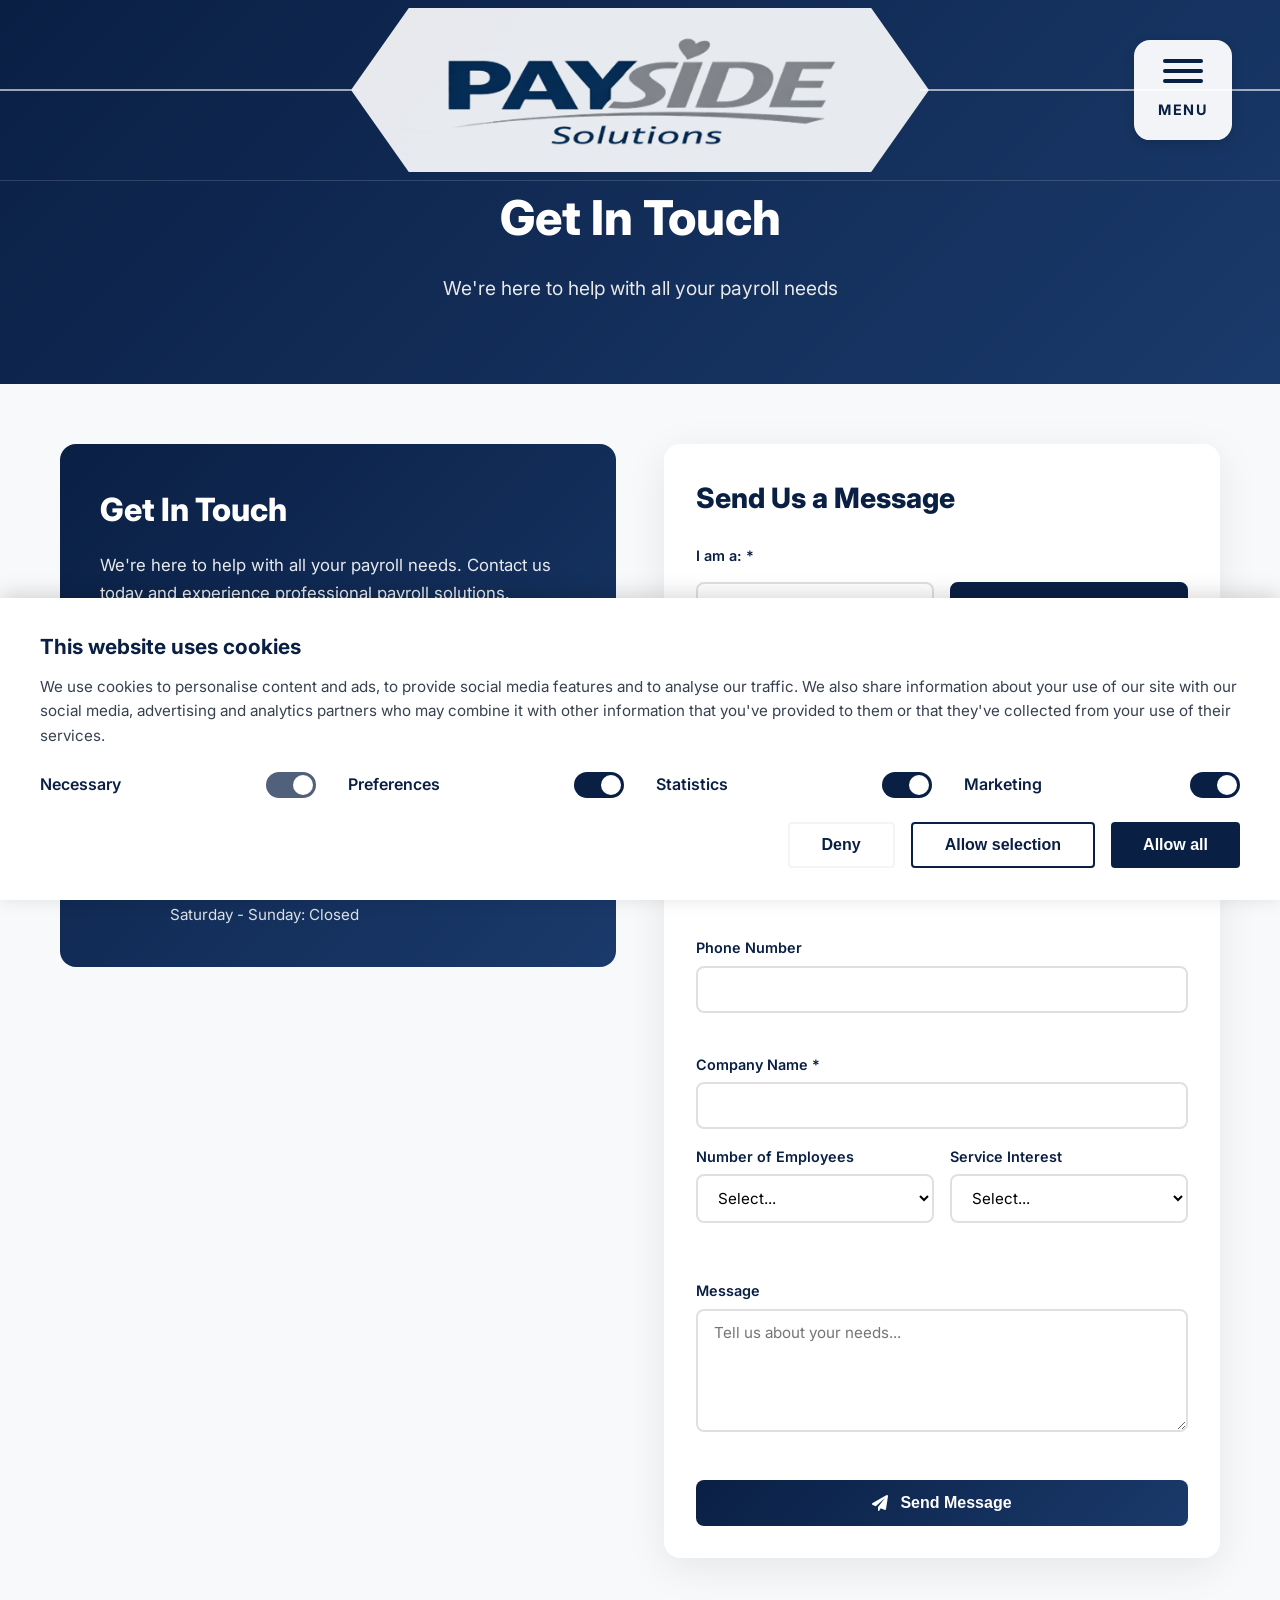
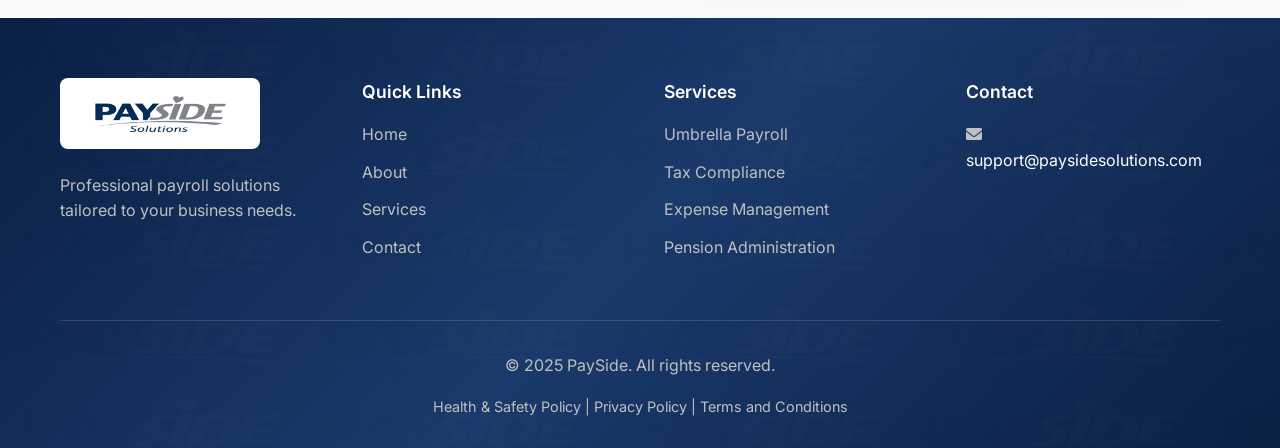
<file: contact.html>
<!DOCTYPE html>
<html lang="en">
<head>
    <meta charset="UTF-8">
    <meta name="viewport" content="width=device-width, initial-scale=1.0">
    <title>Contact Us - PaySide</title>
    <link rel="icon" type="image/svg+xml" href="favicon.svg?v=2">
    <link rel="apple-touch-icon" href="favicon.svg?v=2">
    <link rel="stylesheet" href="styles.css">
    <link href="https://fonts.googleapis.com/css2?family=Inter:wght@300;400;500;600;700;800&display=swap" rel="stylesheet">
    <link rel="stylesheet" href="https://cdnjs.cloudflare.com/ajax/libs/font-awesome/6.0.0/css/all.min.css">
</head>
<body class="contact-page">
    <header class="header">
        <nav class="nav-container">
            <div class="logo">
                <img src="520x160logo.png" alt="PaySide Solutions" class="logo-img">
            </div>
            <div class="hamburger-wrapper" id="hamburgerMenu">
                <div class="hamburger-menu">
                    <span></span>
                    <span></span>
                    <span></span>
                </div>
                <span class="menu-text">MENU</span>
            </div>
        </nav>
    </header>

    <div class="side-menu" id="sideMenu">
        <div class="side-menu-header">
            <div class="side-menu-categories">
                <h2>Categories</h2>
            </div>
            <button class="close-menu" id="closeMenu">
                <i class="fas fa-times"></i>
            </button>
        </div>
        <nav class="side-menu-nav">
            <a href="index.html"><i class="fas fa-home"></i> Home</a>
            <a href="about.html"><i class="fas fa-info-circle"></i> About</a>
            <a href="services.html"><i class="fas fa-briefcase"></i> Services</a>
            <a href="contact.html" class="active"><i class="fas fa-envelope"></i> Contact</a>
        </nav>
    </div>
    <div class="menu-overlay" id="menuOverlay"></div>

    <section class="page-hero contact-page">
        <div class="container">
            <h1>Get In Touch</h1>
            <p>We're here to help with all your payroll needs</p>
        </div>
    </section>

    <section class="contact-section">
        <div class="container">
            <div class="contact-grid">
                <div class="contact-info-box">
                    <h2>Get In Touch</h2>
                    <p>We're here to help with all your payroll needs. Contact us today and experience professional payroll solutions.</p>
                    
                    <div class="contact-details">
                        <div class="contact-item">
                            <div class="contact-icon">
                                <i class="fas fa-envelope"></i>
                            </div>
                            <div class="contact-text">
                                <h4>Email</h4>
                                <a href="mailto:support@paysidesolutions.com">support@paysidesolutions.com</a>
                            </div>
                        </div>

                        <div class="contact-item">
                            <div class="contact-icon">
                                <i class="fas fa-reply"></i>
                            </div>
                            <div class="contact-text">
                                <h4>Response Time</h4>
                                <p>We typically respond within 2-4 hours during business hours</p>
                            </div>
                        </div>

                        <div class="contact-item">
                            <div class="contact-icon">
                                <i class="fas fa-clock"></i>
                            </div>
                            <div class="contact-text">
                                <h4>Business Hours</h4>
                                <p>Monday - Friday: 9:00am - 5:00pm<br>
                                Saturday - Sunday: Closed</p>
                            </div>
                        </div>
                    </div>
                </div>

                <div class="contact-form-box">
                    <h2>Send Us a Message</h2>
                    <form id="contactForm" class="contact-form">
                        <div class="form-group">
                            <label for="userType">I am a: *</label>
                            <div class="user-type-selector">
                                <label class="user-type-option">
                                    <input type="radio" name="userType" value="contractor" id="contractorType">
                                    <span>Contractor</span>
                                </label>
                                <label class="user-type-option">
                                    <input type="radio" name="userType" value="agency" id="agencyType" checked>
                                    <span>Agency</span>
                                </label>
                            </div>
                        </div>

                        <div class="form-row">
                            <div class="form-group">
                                <label for="firstName">First Name *</label>
                                <input type="text" id="firstName" name="firstName" required>
                            </div>
                            <div class="form-group">
                                <label for="lastName">Last Name *</label>
                                <input type="text" id="lastName" name="lastName" required>
                            </div>
                        </div>

                        <div class="form-group">
                            <label for="email">Email Address *</label>
                            <input type="email" id="email" name="email" required>
                        </div>

                        <div class="form-group">
                            <label for="phone">Phone Number</label>
                            <input type="tel" id="phone" name="phone">
                        </div>

                        <!-- Agency-specific Fields -->
                        <div id="agencyFields">
                            <div class="form-group">
                                <label for="company">Company Name *</label>
                                <input type="text" id="company" name="company" required>
                            </div>

                            <div class="form-row">
                                <div class="form-group">
                                    <label for="employees">Number of Employees</label>
                                    <select id="employees" name="employees">
                                        <option value="">Select...</option>
                                        <option value="1-10">1-10</option>
                                        <option value="11-50">11-50</option>
                                        <option value="51-100">51-100</option>
                                        <option value="101-500">101-500</option>
                                        <option value="500+">500+</option>
                                    </select>
                                </div>
                                <div class="form-group">
                                    <label for="service">Service Interest</label>
                                    <select id="service" name="service">
                                        <option value="">Select...</option>
                                        <option value="umbrella">Umbrella Payroll</option>
                                        <option value="tax">Tax Filing & Compliance</option>
                                        <option value="expenses">Expense Management</option>
                                        <option value="pension">Pension Administration</option>
                                        <option value="all">All Services</option>
                                    </select>
                                </div>
                            </div>
                        </div>

                        <!-- Contractor-specific Fields -->
                        <div id="contractorFields" style="display: none;">
                            <div class="form-group">
                                <label for="rateOfPay">Rate of Pay</label>
                                <input type="text" id="rateOfPay" name="rateOfPay" placeholder="e.g. £500/day">
                            </div>
                        </div>

                        <div class="form-group">
                            <label for="message">Message</label>
                            <textarea id="message" name="message" rows="5" placeholder="Tell us about your needs..."></textarea>
                        </div>

                        <button type="submit" class="submit-btn">
                            <i class="fas fa-paper-plane"></i>
                            Send Message
                        </button>
                    </form>
                </div>
            </div>
        </div>
    </section>

    <footer class="footer">
        <div class="container">
            <div class="footer-content">
                <div class="footer-section footer-brand">
                    <img src="520x160logo.png" alt="PaySide Solutions" class="footer-logo">
                    <p>Professional payroll solutions tailored to your business needs.</p>
                </div>
                <div class="footer-section">
                    <h4>Quick Links</h4>
                    <ul>
                        <li><a href="index.html">Home</a></li>
                        <li><a href="about.html">About</a></li>
                        <li><a href="services.html">Services</a></li>
                        <li><a href="contact.html">Contact</a></li>
                    </ul>
                </div>
                <div class="footer-section">
                    <h4>Services</h4>
                    <ul>
                        <li><a href="services.html#umbrella-payroll">Umbrella Payroll</a></li>
                        <li><a href="services.html#tax-compliance">Tax Compliance</a></li>
                        <li><a href="services.html#expense-management">Expense Management</a></li>
                        <li><a href="services.html#pension-administration">Pension Administration</a></li>
                    </ul>
                </div>
                <div class="footer-section">
                    <h4>Contact</h4>
                    <ul>
                        <li><i class="fas fa-envelope"></i> support@paysidesolutions.com</li>
                    </ul>
                </div>
            </div>
            <div class="footer-bottom">
                <p>&copy; 2025 PaySide. All rights reserved.</p>
                <p class="footer-legal">
                    <a href="health-safety.html">Health &amp; Safety Policy</a> | 
                    <a href="privacy-policy.html">Privacy Policy</a> | 
                    <a href="terms.html">Terms and Conditions</a>
                </p>
            </div>
        </div>
    </footer>

    <!-- Cookie Consent Banner -->
    <div id="cookieConsent" class="cookie-consent">
        <div class="cookie-content">
            <h3>This website uses cookies</h3>
            <p>We use cookies to personalise content and ads, to provide social media features and to analyse our traffic. We also share information about your use of our site with our social media, advertising and analytics partners who may combine it with other information that you've provided to them or that they've collected from your use of their services.</p>
            <div class="cookie-options">
                <div class="cookie-option">
                    <label>
                        <span>Necessary</span>
                        <input type="checkbox" id="cookieNecessary" checked disabled>
                        <span class="toggle"></span>
                    </label>
                </div>
                <div class="cookie-option">
                    <label>
                        <span>Preferences</span>
                        <input type="checkbox" id="cookiePreferences" checked>
                        <span class="toggle"></span>
                    </label>
                </div>
                <div class="cookie-option">
                    <label>
                        <span>Statistics</span>
                        <input type="checkbox" id="cookieStatistics" checked>
                        <span class="toggle"></span>
                    </label>
                </div>
                <div class="cookie-option">
                    <label>
                        <span>Marketing</span>
                        <input type="checkbox" id="cookieMarketing" checked>
                        <span class="toggle"></span>
                    </label>
                </div>
            </div>
            <div class="cookie-buttons">
                <button id="denyAllCookies" class="cookie-btn deny-btn">Deny</button>
                <button id="allowSelectionCookies" class="cookie-btn selection-btn">Allow selection</button>
                <button id="allowAllCookies" class="cookie-btn allow-btn">Allow all</button>
            </div>
        </div>
    </div>

    <script src="script.js"></script>
</body>
</html>
</file>
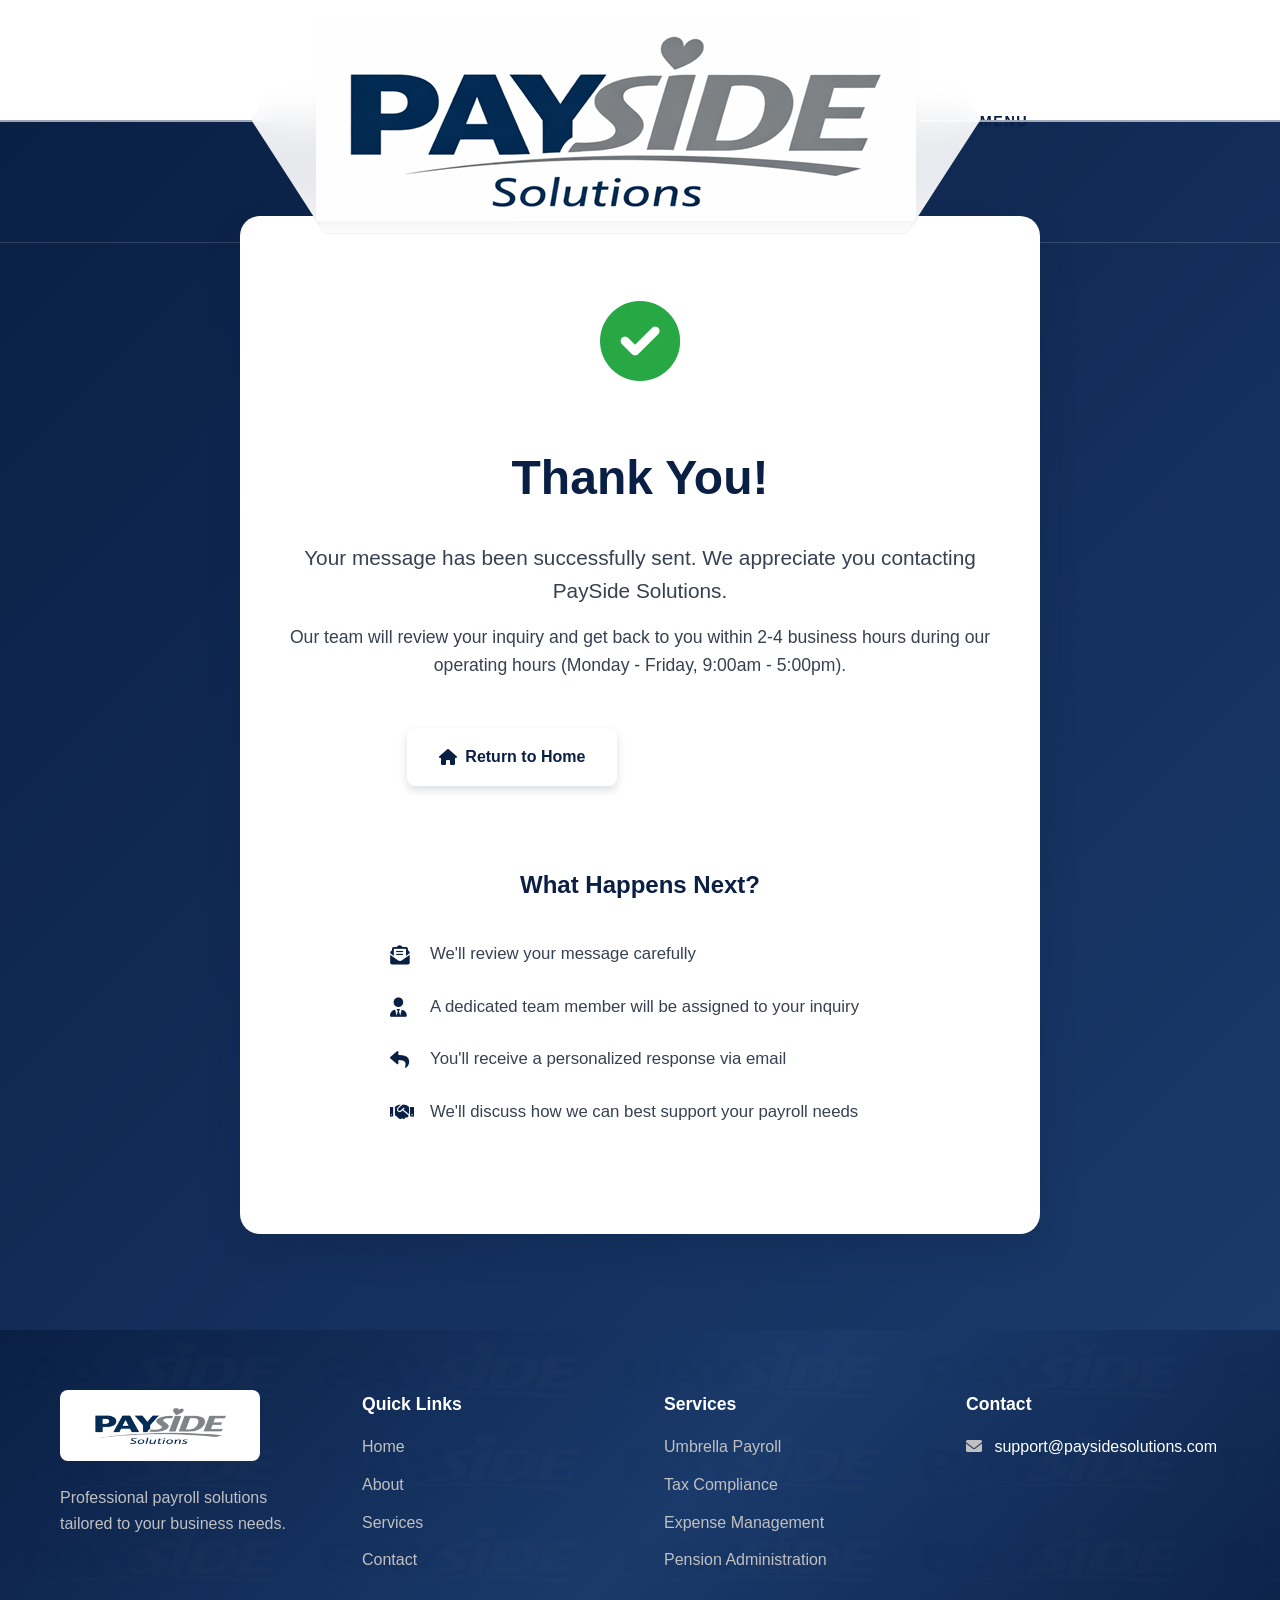
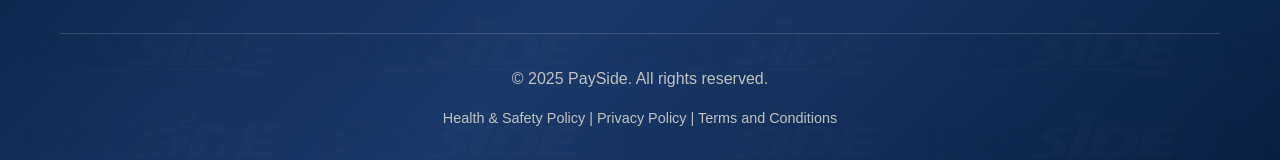
<file: thank-you.html>
<!DOCTYPE html>
<html lang="en">
<head>
    <meta charset="UTF-8">
    <meta name="viewport" content="width=device-width, initial-scale=1.0">
    <title>Thank You - PaySide Solutions</title>
    <link rel="icon" type="image/svg+xml" href="favicon.svg?v=2">
    <link rel="apple-touch-icon" href="favicon.svg?v=2">
    <link rel="stylesheet" href="styles.css">
    <link rel="stylesheet" href="https://cdnjs.cloudflare.com/ajax/libs/font-awesome/6.0.0/css/all.min.css">
</head>
<body>
    <header class="header">
        <nav class="nav-container">
            <a href="index.html" class="logo">
                <img src="600x200transparent_bg.png" alt="PaySide Solutions">
            </a>
            <div class="menu-toggle" id="menuToggle">
                <div class="hamburger">
                    <span></span>
                    <span></span>
                    <span></span>
                </div>
                <span class="menu-text">MENU</span>
            </div>
        </nav>
    </header>

    <div class="side-menu" id="sideMenu">
        <div class="side-menu-header">
            <div class="side-menu-categories">
                <h2>Categories</h2>
            </div>
            <button class="close-menu" id="closeMenu">
                <i class="fas fa-times"></i>
            </button>
        </div>
        <nav class="side-menu-nav">
            <a href="index.html"><i class="fas fa-home"></i> Home</a>
            <a href="about.html"><i class="fas fa-info-circle"></i> About</a>
            <a href="services.html"><i class="fas fa-briefcase"></i> Services</a>
            <a href="contact.html"><i class="fas fa-envelope"></i> Contact</a>
        </nav>
    </div>

    <section class="thank-you-section">
        <div class="container">
            <div class="thank-you-content">
                <div class="thank-you-icon">
                    <i class="fas fa-check-circle"></i>
                </div>
                <h1>Thank You!</h1>
                <p class="thank-you-message">Your message has been successfully sent. We appreciate you contacting PaySide Solutions.</p>
                <p class="thank-you-submessage">Our team will review your inquiry and get back to you within 2-4 business hours during our operating hours (Monday - Friday, 9:00am - 5:00pm).</p>
                
                <div class="thank-you-actions">
                    <a href="index.html" class="btn btn-primary">
                        <i class="fas fa-home"></i> Return to Home
                    </a>
                    <a href="services.html" class="btn btn-secondary">
                        <i class="fas fa-briefcase"></i> View Our Services
                    </a>
                </div>

                <div class="thank-you-info">
                    <h3>What Happens Next?</h3>
                    <ul>
                        <li><i class="fas fa-envelope-open-text"></i> We'll review your message carefully</li>
                        <li><i class="fas fa-user-tie"></i> A dedicated team member will be assigned to your inquiry</li>
                        <li><i class="fas fa-reply"></i> You'll receive a personalized response via email</li>
                        <li><i class="fas fa-handshake"></i> We'll discuss how we can best support your payroll needs</li>
                    </ul>
                </div>
            </div>
        </div>
    </section>

    <footer class="footer">
        <div class="container">
            <div class="footer-content">
                <div class="footer-section footer-brand">
                    <img src="520x160logo.png" alt="PaySide Solutions" class="footer-logo">
                    <p>Professional payroll solutions tailored to your business needs.</p>
                </div>
                <div class="footer-section">
                    <h4>Quick Links</h4>
                    <ul>
                        <li><a href="index.html">Home</a></li>
                        <li><a href="about.html">About</a></li>
                        <li><a href="services.html">Services</a></li>
                        <li><a href="contact.html">Contact</a></li>
                    </ul>
                </div>
                <div class="footer-section">
                    <h4>Services</h4>
                    <ul>
                        <li><a href="services.html#umbrella-payroll">Umbrella Payroll</a></li>
                        <li><a href="services.html#tax-compliance">Tax Compliance</a></li>
                        <li><a href="services.html#expense-management">Expense Management</a></li>
                        <li><a href="services.html#pension-administration">Pension Administration</a></li>
                    </ul>
                </div>
                <div class="footer-section">
                    <h4>Contact</h4>
                    <ul>
                        <li><i class="fas fa-envelope"></i> support@paysidesolutions.com</li>
                    </ul>
                </div>
            </div>
            <div class="footer-bottom">
                <p>&copy; 2025 PaySide. All rights reserved.</p>
                <p class="footer-legal">
                    <a href="health-safety.html">Health &amp; Safety Policy</a> | 
                    <a href="privacy-policy.html">Privacy Policy</a> | 
                    <a href="terms.html">Terms and Conditions</a>
                </p>
            </div>
        </div>
    </footer>

    <script src="script.js"></script>
</body>
</html>
</file>
<file: styles.css>
:root {
    --navy-blue: #0A1F44;
    --navy-light: #1A3A6B;
    --silver: #C0C0C0;
    --silver-light: #E8E8E8;
    --white: #FFFFFF;
    --grey: #6B7280;
    --grey-light: #F3F4F6;
    --grey-dark: #374151;
    --gradient-navy: linear-gradient(135deg, #0A1F44 0%, #1A3A6B 100%);
    --gradient-silver: linear-gradient(135deg, #E8E8E8 0%, #C0C0C0 100%);
    --shadow-sm: 0 2px 4px rgba(10, 31, 68, 0.1);
    --shadow-md: 0 4px 8px rgba(10, 31, 68, 0.15);
    --shadow-lg: 0 8px 16px rgba(10, 31, 68, 0.2);
    --shadow-xl: 0 16px 32px rgba(10, 31, 68, 0.25);
}

html {
    scroll-behavior: smooth;
    scroll-padding-top: 120px;
    overflow-x: hidden;
    width: 100%;
}

* {
    margin: 0;
    padding: 0;
    box-sizing: border-box;
}

body {
    font-family: 'Inter', -apple-system, BlinkMacSystemFont, 'Segoe UI', sans-serif;
    line-height: 1.6;
    color: var(--grey-dark);
    background-color: var(--white);
    overflow-x: hidden;
    width: 100%;
    position: relative;
}

.container {
    max-width: 1200px;
    margin: 0 auto;
    padding: 0 20px;
}

.header {
    background: transparent;
    box-shadow: none;
    position: fixed;
    width: 100%;
    top: 0;
    z-index: 1000;
    transition: all 0.3s ease;
    border-bottom: 1px solid rgba(255, 255, 255, 0.15);
}

.header.scrolled {
    background: var(--white);
    box-shadow: var(--shadow-sm);
    border-bottom: 1px solid var(--grey-light);
}

.nav-container {
    max-width: 1400px;
    margin: 0 auto;
    padding: 0.5rem 3rem;
    display: flex;
    justify-content: center;
    align-items: center;
    position: relative;
}

.nav-container::before,
.nav-container::after {
    content: '';
    position: absolute;
    top: 50%;
    height: 2px;
    background: rgba(255, 255, 255, 0.6);
    transform: translateY(-50%);
}

.nav-container::before {
    left: 0;
    right: calc(50% + 280px);
}

.nav-container::after {
    right: 0;
    left: calc(50% + 280px);
}

.header.scrolled .nav-container {
    padding: 0.4rem 3rem;
}

.logo {
    display: flex;
    align-items: center;
    justify-content: center;
    background: rgba(255, 255, 255, 0.9);
    backdrop-filter: blur(20px);
    -webkit-backdrop-filter: blur(20px);
    padding: 0.8rem 4rem;
    position: relative;
    clip-path: polygon(10% 0%, 90% 0%, 100% 50%, 90% 100%, 10% 100%, 0% 50%);
    box-shadow: 0 8px 32px rgba(0, 0, 0, 0.2);
    transition: all 0.3s ease;
}


.header.scrolled .logo {
    background: rgba(255, 255, 255, 0.95);
    padding: 0.6rem 3.5rem;
    box-shadow: 0 4px 16px rgba(0, 0, 0, 0.15);
}

.logo-img {
    width: 450px;
    height: auto;
    max-width: 100%;
    object-fit: contain;
    transition: all 0.3s ease;
}

.header.scrolled .logo-img {
    width: 350px;
}

.logo-text {
    font-size: 1.8rem;
    font-weight: 800;
    background: var(--gradient-navy);
    -webkit-background-clip: text;
    -webkit-text-fill-color: transparent;
    background-clip: text;
    letter-spacing: -0.5px;
}

.hamburger-wrapper {
    position: absolute;
    right: 3rem;
    top: 50%;
    transform: translateY(-50%);
    display: flex;
    flex-direction: column;
    align-items: center;
    gap: 0.6rem;
    cursor: pointer;
    z-index: 1001;
    padding: 1.2rem 1.5rem;
    background: rgba(255, 255, 255, 0.95);
    border-radius: 16px;
    box-shadow: 0 4px 12px rgba(0, 0, 0, 0.15);
    transition: all 0.3s ease;
}

.hamburger-wrapper:hover {
    background: rgba(255, 255, 255, 1);
    box-shadow: 0 6px 16px rgba(0, 0, 0, 0.2);
    transform: translateY(-50%) scale(1.05);
}

.hamburger-menu {
    display: flex;
    flex-direction: column;
    gap: 6px;
    transition: all 0.3s ease;
}

.hamburger-menu span {
    width: 40px;
    height: 4px;
    background: var(--navy-blue);
    transition: all 0.3s ease;
    border-radius: 3px;
}

.menu-text {
    font-size: 0.9rem;
    font-weight: 700;
    color: var(--navy-blue);
    letter-spacing: 1.5px;
    margin-top: 0.3rem;
}

.hamburger-wrapper.active .hamburger-menu span:nth-child(1) {
    transform: rotate(45deg) translate(8px, 8px);
}

.hamburger-wrapper.active .hamburger-menu span:nth-child(2) {
    opacity: 0;
}

.hamburger-wrapper.active .hamburger-menu span:nth-child(3) {
    transform: rotate(-45deg) translate(7px, -7px);
}

.side-menu {
    position: fixed;
    top: 0;
    right: -450px;
    width: 420px;
    height: 100vh;
    background: var(--white);
    box-shadow: -4px 0 20px rgba(10, 31, 68, 0.15);
    z-index: 1002;
    transition: right 0.4s cubic-bezier(0.68, -0.55, 0.265, 1.55);
    overflow-y: auto;
}

.side-menu.active {
    right: 0;
}

.side-menu-header {
    position: relative;
    height: 100px;
    overflow: hidden;
    background: repeating-linear-gradient(
        45deg,
        #0A1F44,
        #0A1F44 20px,
        #4A7BA7 20px,
        #4A7BA7 40px
    );
    background-size: 200% 200%;
    animation: stripeMove 8s linear infinite;
}

@keyframes stripeMove {
    0% {
        background-position: 0% 0%;
    }
    100% {
        background-position: 100% 100%;
    }
}

.side-menu-categories {
    position: absolute;
    top: 0;
    left: 0;
    right: 0;
    bottom: 0;
    display: flex;
    align-items: center;
    justify-content: center;
    z-index: 1;
}

.side-menu-categories h2 {
    font-size: 2.5rem;
    font-weight: 800;
    color: var(--white);
    text-transform: uppercase;
    letter-spacing: 3px;
    text-shadow: 0 4px 20px rgba(0, 0, 0, 0.5);
    margin: 0;
}

.close-menu {
    position: absolute;
    top: 0.5rem;
    right: 0.5rem;
    background: rgba(255, 255, 255, 0.95);
    border: none;
    font-size: 1.8rem;
    color: var(--navy-blue);
    cursor: pointer;
    padding: 0.6rem;
    transition: all 0.3s ease;
    display: flex;
    align-items: center;
    justify-content: center;
    border-radius: 50%;
    width: 45px;
    height: 45px;
    box-shadow: 0 4px 12px rgba(0, 0, 0, 0.15);
    z-index: 10;
}

.close-menu:hover {
    transform: rotate(90deg) scale(1.1);
    background: rgba(255, 255, 255, 1);
    box-shadow: 0 6px 16px rgba(0, 0, 0, 0.2);
}

.side-menu-nav {
    padding: 3rem 2rem;
    display: flex;
    flex-direction: column;
    gap: 1.5rem;
}

.side-menu-nav a {
    display: flex;
    align-items: center;
    gap: 1.5rem;
    padding: 1.5rem 2rem;
    color: var(--navy-blue);
    text-decoration: none;
    font-weight: 600;
    font-size: 1.4rem;
    transition: all 0.3s ease;
    border-radius: 50px;
    background: rgba(10, 31, 68, 0.05);
    border: 2px solid transparent;
}

.side-menu-nav a:hover {
    background: rgba(10, 31, 68, 0.1);
    border-color: var(--navy-blue);
    color: var(--navy-blue);
    transform: translateX(-5px);
    box-shadow: 0 4px 12px rgba(10, 31, 68, 0.15);
}

.side-menu-nav a.active {
    background: var(--gradient-navy);
    border-color: var(--navy-blue);
    color: var(--white);
    font-weight: 700;
    box-shadow: 0 4px 12px rgba(10, 31, 68, 0.2);
}

.side-menu-nav a i {
    font-size: 1.6rem;
    width: 32px;
    text-align: center;
}

.menu-overlay {
    position: fixed;
    top: 0;
    left: 0;
    width: 100%;
    height: 100vh;
    background: rgba(10, 31, 68, 0.7);
    backdrop-filter: blur(4px);
    z-index: 1001;
    opacity: 0;
    visibility: hidden;
    transition: all 0.3s ease;
}

.menu-overlay.active {
    opacity: 1;
    visibility: visible;
}


.hero {
    padding: 0;
    padding-top: 0;
    position: relative;
    overflow: hidden;
    min-height: 100vh;
    display: flex;
    align-items: center;
    justify-content: center;
}

.hero-slides {
    position: absolute;
    top: 0;
    left: 0;
    width: 100%;
    height: 100%;
    z-index: 0;
}

.hero-slide {
    position: absolute;
    top: 0;
    left: 0;
    width: 100%;
    height: 100%;
    opacity: 0;
    transition: opacity 1.5s ease-in-out;
    background-size: cover;
    background-position: center;
    background-repeat: no-repeat;
}

.hero-slide::before {
    content: '';
    position: absolute;
    top: 0;
    left: 0;
    right: 0;
    bottom: 0;
    background: linear-gradient(135deg, rgba(10, 31, 68, 0.7) 0%, rgba(26, 58, 107, 0.5) 100%);
    z-index: 1;
}

.hero-slide.active {
    opacity: 1;
    z-index: 1;
}

.hero-slide[data-slide="0"] {
    background-image: url('https://images.unsplash.com/photo-1486406146926-c627a92ad1ab?w=1600&q=80');
}

.hero-slide[data-slide="1"] {
    background-image: url('https://images.unsplash.com/photo-1497366216548-37526070297c?w=1600&q=80');
}

.hero-slide[data-slide="2"] {
    background-image: url('https://images.unsplash.com/photo-1497366811353-6870744d04b2?w=1600&q=80');
}

.hero-content {
    max-width: 900px;
    margin: 0 auto;
    padding: 0 20px;
    text-align: center;
    position: relative;
    z-index: 2;
}

.hero-text-container {
    position: relative;
    min-height: 350px;
}

.hero-text-slide {
    position: absolute;
    top: 0;
    left: 0;
    width: 100%;
    opacity: 0;
    visibility: hidden;
    transition: opacity 1s ease-in-out, visibility 1s ease-in-out;
}

.hero-text-slide.active {
    opacity: 1;
    visibility: visible;
    position: relative;
}

.hero-text-slide h1 {
    font-size: 4rem;
    font-weight: 800;
    color: var(--white);
    line-height: 1.1;
    margin-bottom: 2rem;
    text-shadow: 2px 2px 8px rgba(0, 0, 0, 0.3);
}

.hero-text-slide p {
    font-size: 1.4rem;
    color: var(--white);
    margin-bottom: 3rem;
    line-height: 1.7;
    text-shadow: 1px 1px 4px rgba(0, 0, 0, 0.3);
    max-width: 700px;
    margin-left: auto;
    margin-right: auto;
}

.hero-buttons {
    display: flex;
    gap: 1rem;
    flex-wrap: wrap;
    justify-content: center;
}

.btn {
    padding: 0.9rem 2rem;
    border-radius: 8px;
    text-decoration: none;
    font-weight: 600;
    font-size: 1rem;
    transition: all 0.3s ease;
    display: inline-flex;
    align-items: center;
    gap: 0.5rem;
    border: none;
    cursor: pointer;
}

.btn-primary {
    background: var(--white);
    color: var(--navy-blue);
    box-shadow: var(--shadow-md);
}

.btn-primary:hover {
    transform: translateY(-2px);
    box-shadow: var(--shadow-lg);
}

.btn-secondary {
    background: transparent;
    color: var(--white);
    border: 2px solid var(--white);
}

.btn-secondary:hover {
    background: var(--white);
    color: var(--navy-blue);
}

.btn-outline {
    background: transparent;
    color: var(--navy-blue);
    border: 2px solid var(--navy-blue);
}

.btn-outline:hover {
    background: var(--navy-blue);
    color: var(--white);
}


.features {
    padding: 80px 0;
    background: #f8f9fa;
    position: relative;
    overflow: hidden;
}

.features::before {
    content: '';
    position: absolute;
    top: 0;
    left: 0;
    right: 0;
    bottom: 0;
    background-image: url('520x160logo.png');
    background-repeat: repeat;
    background-size: 400px auto;
    background-position: center;
    opacity: 0.03;
    z-index: 0;
}

.section-header {
    text-align: center;
    margin-bottom: 4rem;
}

.section-header h2 {
    font-size: 2.5rem;
    font-weight: 800;
    color: var(--navy-blue);
    margin-bottom: 1rem;
}

.section-header p {
    font-size: 1.1rem;
    color: var(--grey);
    max-width: 600px;
    margin: 0 auto;
}

.features-grid {
    display: grid;
    grid-template-columns: repeat(auto-fit, minmax(280px, 1fr));
    gap: 2rem;
}

.feature-card {
    background: var(--grey-light);
    padding: 2.5rem 2rem;
    border-radius: 12px;
    text-align: center;
    transition: all 0.3s ease;
    border: 2px solid transparent;
}

.feature-card:hover {
    transform: translateY(-8px);
    box-shadow: var(--shadow-lg);
    border-color: var(--silver);
}

.feature-icon {
    width: 80px;
    height: 80px;
    background: var(--gradient-navy);
    border-radius: 50%;
    display: flex;
    align-items: center;
    justify-content: center;
    margin: 0 auto 1.5rem;
    box-shadow: 0 8px 24px rgba(10, 31, 68, 0.2);
    transition: all 0.3s ease;
}

.feature-card:hover .feature-icon {
    transform: scale(1.1) rotate(5deg);
    box-shadow: 0 12px 32px rgba(10, 31, 68, 0.3);
}

.feature-icon i {
    font-size: 2rem;
    color: var(--white);
}

.feature-card h3 {
    font-size: 1.3rem;
    font-weight: 700;
    color: var(--navy-blue);
    margin-bottom: 1rem;
}

.feature-card p {
    color: var(--grey);
    line-height: 1.6;
}

.showcase {
    padding: 80px 0;
    background: var(--grey-light);
}

.showcase-grid {
    display: grid;
    grid-template-columns: repeat(auto-fit, minmax(450px, 1fr));
    gap: 3rem;
}

.showcase-item {
    position: relative;
    border-radius: 16px;
    overflow: hidden;
    box-shadow: var(--shadow-lg);
    transition: all 0.3s ease;
}

.showcase-item:hover {
    transform: translateY(-8px);
    box-shadow: var(--shadow-xl);
}

.showcase-item img {
    width: 100%;
    height: 350px;
    object-fit: cover;
    display: block;
}

.showcase-content {
    position: absolute;
    bottom: 0;
    left: 0;
    right: 0;
    background: linear-gradient(to top, rgba(10, 31, 68, 0.95), transparent);
    padding: 2rem;
    color: var(--white);
}

.showcase-content h3 {
    font-size: 1.5rem;
    font-weight: 700;
    margin-bottom: 0.5rem;
    color: var(--white);
}

.showcase-content p {
    font-size: 1rem;
    color: var(--silver-light);
}

.cta {
    padding: 80px 0;
    background: var(--gradient-navy);
    text-align: center;
}

.cta-content h2 {
    font-size: 2.5rem;
    font-weight: 800;
    color: var(--white);
    margin-bottom: 1rem;
}

.cta-content p {
    font-size: 1.2rem;
    color: var(--silver-light);
    margin-bottom: 2rem;
}

.footer {
    background: linear-gradient(135deg, #0a1f44 0%, #1a3a6b 50%, #0a1f44 100%);
    position: relative;
    color: var(--white);
    padding: 60px 0 30px;
    overflow: hidden;
}

.footer::before {
    content: '';
    position: absolute;
    top: 0;
    left: 0;
    right: 0;
    bottom: 0;
    background: url('520x160logo.png') repeat;
    background-size: 300px auto;
    opacity: 0.03;
    z-index: 0;
}

.footer .container {
    position: relative;
    z-index: 1;
}

.footer-content {
    display: grid;
    grid-template-columns: repeat(auto-fit, minmax(250px, 1fr));
    gap: 3rem;
    margin-bottom: 3rem;
}

.footer-brand {
    display: flex;
    flex-direction: column;
    gap: 1rem;
}

.footer-logo {
    width: 200px;
    height: auto;
    margin-bottom: 0.5rem;
    background: white;
    padding: 0.75rem 1.5rem;
    border-radius: 8px;
}

.footer-section h3 {
    font-size: 1.5rem;
    font-weight: 700;
    color: var(--white);
    margin-bottom: 1rem;
}

.footer-section h4 {
    font-size: 1.1rem;
    font-weight: 600;
    color: var(--white);
    margin-bottom: 1rem;
}

.footer-section p {
    color: var(--silver);
    line-height: 1.6;
}

.footer-section ul {
    list-style: none;
}

.footer-section ul li {
    margin-bottom: 0.75rem;
}

.footer-section a {
    color: var(--silver);
    text-decoration: none;
    transition: color 0.3s ease;
}

.footer-section a:hover {
    color: var(--white);
}

.footer-section ul li i {
    margin-right: 0.5rem;
    color: var(--silver);
}

.footer-bottom {
    text-align: center;
    padding-top: 2rem;
    border-top: 1px solid rgba(192, 192, 192, 0.2);
    color: var(--silver);
}

.footer-legal {
    margin-top: 1rem;
    font-size: 0.9rem;
}

.footer-legal a {
    color: var(--silver);
    text-decoration: none;
    transition: color 0.3s ease;
}

.footer-legal a:hover {
    color: var(--white);
    text-decoration: underline;
}

.policy-content {
    padding: 80px 0;
    background: var(--white);
}

.policy-text {
    max-width: 900px;
    margin: 0 auto;
}

.policy-text h2 {
    font-size: 2rem;
    font-weight: 700;
    color: var(--navy-blue);
    margin-top: 3rem;
    margin-bottom: 1rem;
}

.policy-text h2:first-child {
    margin-top: 0;
}

.policy-text h3 {
    font-size: 1.5rem;
    font-weight: 600;
    color: var(--navy-blue);
    margin-top: 2rem;
    margin-bottom: 1rem;
}

.policy-text p {
    font-size: 1rem;
    line-height: 1.8;
    color: var(--grey-dark);
    margin-bottom: 1.5rem;
}

.policy-text ul {
    margin-bottom: 1.5rem;
    padding-left: 2rem;
}

.policy-text ul li {
    font-size: 1rem;
    line-height: 1.8;
    color: var(--grey-dark);
    margin-bottom: 0.75rem;
}

.policy-date {
    margin-top: 3rem;
    padding-top: 2rem;
    border-top: 2px solid var(--grey-light);
    font-size: 0.95rem;
    color: var(--grey);
}

.page-hero {
    padding: 180px 0 80px;
    background: var(--gradient-navy);
    text-align: center;
    position: relative;
    overflow: hidden;
}

.page-hero::before {
    content: '';
    position: absolute;
    top: 0;
    left: 0;
    right: 0;
    bottom: 0;
    background-size: cover;
    background-position: center;
    opacity: 0.3;
    z-index: 0;
}

.page-hero .container {
    position: relative;
    z-index: 1;
}

/* About page hero background */
body:has(a[href="about.html"].active) .page-hero::before,
.about-page .page-hero::before {
    background-image: url('https://images.unsplash.com/photo-1552664730-d307ca884978?w=1600&q=80');
}

/* Services page hero background */
body:has(a[href="services.html"].active) .page-hero::before,
.services-page .page-hero::before {
    background-image: url('https://images.unsplash.com/photo-1454165804606-c3d57bc86b40?w=1600&q=80');
}

/* Contact page hero background */
body:has(a[href="contact.html"].active) .page-hero::before,
.contact-page .page-hero::before {
    background-image: url('https://images.unsplash.com/photo-1423666639041-f56000c27a9a?w=1600&q=80');
}

/* Policy pages hero background */
.policy-page .page-hero::before {
    background-image: url('https://images.unsplash.com/photo-1450101499163-c8848c66ca85?w=1600&q=80');
}

.page-hero h1 {
    font-size: 3rem;
    font-weight: 800;
    color: var(--white);
    margin-bottom: 1rem;
}

.page-hero p {
    font-size: 1.2rem;
    color: var(--silver-light);
}

.about-intro {
    padding: 80px 0;
    background: var(--white);
}

.about-grid {
    display: grid;
    grid-template-columns: 1.5fr 1fr;
    gap: 4rem;
    align-items: center;
}

.about-text h2 {
    font-size: 2.5rem;
    font-weight: 800;
    color: var(--navy-blue);
    margin-bottom: 1.5rem;
}

.about-text p {
    font-size: 1.1rem;
    color: var(--grey);
    line-height: 1.7;
    margin-bottom: 1.5rem;
}

.about-visual {
    display: grid;
    gap: 1.5rem;
}

.visual-card {
    background: var(--grey-light);
    padding: 2rem;
    border-radius: 12px;
    text-align: center;
    border: 2px solid var(--silver-light);
}

.visual-card i {
    font-size: 3rem;
    color: var(--navy-blue);
    margin-bottom: 1rem;
}

.visual-card h3 {
    font-size: 1.3rem;
    font-weight: 700;
    color: var(--navy-blue);
    margin-bottom: 0.5rem;
}

.visual-card p {
    color: var(--grey);
}

.values {
    padding: 80px 0;
    background: var(--grey-light);
}

.values-grid {
    display: grid;
    grid-template-columns: repeat(auto-fit, minmax(250px, 1fr));
    gap: 2rem;
}

.feature-card {
    background: var(--white);
    padding: 2.5rem;
    border-radius: 16px;
    text-align: center;
    box-shadow: 0 4px 20px rgba(0, 0, 0, 0.08);
    transition: all 0.4s cubic-bezier(0.4, 0, 0.2, 1);
    position: relative;
    z-index: 1;
    border: 1px solid rgba(255, 255, 255, 0.8);
}

.feature-card:hover {
    transform: translateY(-8px);
    box-shadow: 0 12px 40px rgba(10, 31, 68, 0.15);
    border-color: rgba(10, 31, 68, 0.1);
}

.value-icon {
    width: 70px;
    height: 70px;
    background: var(--gradient-navy);
    border-radius: 50%;
    display: flex;
    align-items: center;
    justify-content: center;
    margin: 0 auto 1.5rem;
}

.value-icon i {
    font-size: 1.8rem;
    color: var(--white);
}

.value-card h3 {
    font-size: 1.3rem;
    font-weight: 700;
    color: var(--navy-blue);
    margin-bottom: 1rem;
}

.value-card p {
    color: var(--grey);
    line-height: 1.6;
}

.team {
    padding: 80px 0;
    background: var(--white);
}

.team-grid {
    display: grid;
    grid-template-columns: repeat(auto-fit, minmax(280px, 1fr));
    gap: 2.5rem;
}

.team-member {
    text-align: center;
    padding: 2rem;
    background: var(--grey-light);
    border-radius: 12px;
    transition: all 0.3s ease;
}

.team-member:hover {
    transform: translateY(-5px);
    box-shadow: var(--shadow-lg);
}

.member-image {
    width: 120px;
    height: 120px;
    background: var(--gradient-navy);
    border-radius: 50%;
    display: flex;
    align-items: center;
    justify-content: center;
    margin: 0 auto 1.5rem;
}

.member-image i {
    font-size: 3rem;
    color: var(--white);
}

.team-member h3 {
    font-size: 1.3rem;
    font-weight: 700;
    color: var(--navy-blue);
    margin-bottom: 0.5rem;
}

.member-role {
    font-size: 1rem;
    color: var(--grey);
    font-weight: 600;
    margin-bottom: 1rem;
}

.member-bio {
    font-size: 0.95rem;
    color: var(--grey);
    line-height: 1.6;
}

.services-detail {
    padding: 80px 0;
    background: var(--white);
}

.service-detail-card {
    display: grid;
    grid-template-columns: 1fr 1fr;
    gap: 0;
    align-items: stretch;
    margin-bottom: 4rem;
    background: var(--white);
    border-radius: 16px;
    overflow: hidden;
    box-shadow: 0 10px 40px rgba(0, 0, 0, 0.08);
    transition: all 0.4s cubic-bezier(0.4, 0, 0.2, 1);
    opacity: 0;
    transform: translateY(30px);
}

.service-detail-card.visible {
    opacity: 1;
    transform: translateY(0);
}

.service-detail-card:hover {
    transform: translateY(-8px);
    box-shadow: 0 20px 60px rgba(0, 0, 0, 0.12);
}

.service-detail-card.reverse {
    grid-template-columns: 1fr 1fr;
}

.service-detail-card.reverse .service-detail-image {
    order: 2;
}

.service-detail-card.reverse .service-detail-content {
    order: 1;
}

.service-detail-image {
    position: relative;
    overflow: hidden;
    height: 100%;
    min-height: 400px;
}

.service-detail-image img {
    width: 100%;
    height: 100%;
    object-fit: cover;
    transition: transform 0.6s cubic-bezier(0.4, 0, 0.2, 1);
}

.service-detail-card:hover .service-detail-image img {
    transform: scale(1.08);
}

.service-overlay {
    position: absolute;
    top: 0;
    left: 0;
    right: 0;
    bottom: 0;
    background: linear-gradient(135deg, rgba(10, 31, 68, 0.85) 0%, rgba(10, 31, 68, 0.6) 100%);
    display: flex;
    align-items: center;
    justify-content: center;
    opacity: 0;
    transition: opacity 0.4s ease;
}

.service-detail-card:hover .service-overlay {
    opacity: 1;
}

.service-overlay i {
    font-size: 4rem;
    color: var(--white);
    transform: scale(0.8);
    transition: transform 0.4s cubic-bezier(0.4, 0, 0.2, 1);
}

.service-detail-card:hover .service-overlay i {
    transform: scale(1);
}

.service-detail-content {
    padding: 3rem;
    display: flex;
    flex-direction: column;
    justify-content: center;
}

.service-detail-content h2 {
    font-size: 2rem;
    font-weight: 800;
    color: var(--navy-blue);
    margin-bottom: 1rem;
    position: relative;
    padding-bottom: 1rem;
}

.service-detail-content h2::after {
    content: '';
    position: absolute;
    bottom: 0;
    left: 0;
    width: 60px;
    height: 4px;
    background: var(--gradient-navy);
    border-radius: 2px;
}

.service-detail-content p {
    font-size: 1.1rem;
    color: var(--grey);
    line-height: 1.8;
    margin-bottom: 1.5rem;
}

.service-features {
    list-style: none;
    display: grid;
    grid-template-columns: repeat(2, 1fr);
    gap: 1rem;
}

.service-features li {
    display: flex;
    align-items: center;
    gap: 0.75rem;
    color: var(--grey-dark);
    font-weight: 500;
}

.service-features i {
    color: var(--navy-blue);
    font-size: 1.1rem;
}

.why-work-with-us {
    padding: 80px 0;
    background: var(--white);
}

.work-with-us-grid {
    display: grid;
    grid-template-columns: 1fr 1fr;
    gap: 4rem;
    align-items: center;
}

.work-with-us-image img {
    width: 100%;
    height: 100%;
    object-fit: cover;
    border-radius: 16px;
    box-shadow: 0 10px 40px rgba(0, 0, 0, 0.1);
}

.work-with-us-content h2 {
    font-size: 2.5rem;
    font-weight: 800;
    color: var(--navy-blue);
    margin-bottom: 1.5rem;
}

.work-with-us-content > p {
    font-size: 1.1rem;
    color: var(--grey);
    line-height: 1.7;
    margin-bottom: 2rem;
}

.benefits-list {
    list-style: none;
    margin-bottom: 2.5rem;
}

.benefits-list li {
    display: flex;
    gap: 1.5rem;
    margin-bottom: 1.5rem;
    align-items: flex-start;
}

.benefits-list i {
    font-size: 1.5rem;
    color: var(--navy-blue);
    flex-shrink: 0;
    margin-top: 0.25rem;
}

.benefits-list h4 {
    font-size: 1.1rem;
    font-weight: 700;
    color: var(--navy-blue);
    margin-bottom: 0.25rem;
}

.benefits-list p {
    font-size: 0.95rem;
    color: var(--grey);
    line-height: 1.6;
}

.pricing-preview {
    padding: 80px 0;
    background: var(--grey-light);
}

.pricing-grid {
    display: grid;
    grid-template-columns: repeat(auto-fit, minmax(300px, 1fr));
    gap: 2rem;
    margin-top: 3rem;
}

.pricing-card {
    background: var(--white);
    padding: 3rem 2rem;
    border-radius: 12px;
    text-align: center;
    box-shadow: var(--shadow-sm);
    transition: all 0.3s ease;
    position: relative;
    border: 2px solid transparent;
}

.pricing-card:hover {
    transform: translateY(-8px);
    box-shadow: var(--shadow-lg);
    border-color: var(--navy-blue);
}

.pricing-card.featured {
    border-color: var(--navy-blue);
    box-shadow: var(--shadow-lg);
}

.featured-badge {
    position: absolute;
    top: -15px;
    left: 50%;
    transform: translateX(-50%);
    background: var(--gradient-navy);
    color: var(--white);
    padding: 0.5rem 1.5rem;
    border-radius: 20px;
    font-size: 0.85rem;
    font-weight: 600;
}

.pricing-card h3 {
    font-size: 1.5rem;
    font-weight: 700;
    color: var(--navy-blue);
    margin-bottom: 1.5rem;
}

.price {
    margin-bottom: 2rem;
}

.currency {
    font-size: 1.5rem;
    color: var(--grey);
    vertical-align: top;
}

.amount {
    font-size: 3rem;
    font-weight: 800;
    color: var(--navy-blue);
}

.period {
    font-size: 1rem;
    color: var(--grey);
}

.pricing-features {
    list-style: none;
    margin-bottom: 2rem;
    text-align: left;
}

.pricing-features li {
    display: flex;
    align-items: center;
    gap: 0.75rem;
    margin-bottom: 1rem;
    color: var(--grey-dark);
}

.pricing-features i {
    color: var(--navy-blue);
}

.contact-section {
    padding: 60px 0;
    background: #f8f9fa;
}

.contact-grid {
    display: grid;
    grid-template-columns: 1fr 1fr;
    gap: 3rem;
    align-items: start;
}

.contact-info-box {
    background: var(--gradient-navy);
    padding: 2.5rem;
    border-radius: 16px;
    color: var(--white);
}

.contact-info-box h2 {
    font-size: 2rem;
    font-weight: 800;
    color: var(--white);
    margin-bottom: 1rem;
}

.contact-info-box > p {
    font-size: 1.05rem;
    color: rgba(255, 255, 255, 0.9);
    margin-bottom: 2.5rem;
    line-height: 1.7;
}

.contact-details {
    display: flex;
    flex-direction: column;
    gap: 1.5rem;
}

.contact-item {
    display: flex;
    gap: 1.25rem;
    align-items: flex-start;
}

.contact-icon {
    width: 50px;
    height: 50px;
    background: rgba(255, 255, 255, 0.15);
    border-radius: 12px;
    display: flex;
    align-items: center;
    justify-content: center;
    flex-shrink: 0;
    backdrop-filter: blur(10px);
}

.contact-icon i {
    font-size: 1.3rem;
    color: var(--white);
}

.contact-text h4 {
    font-size: 1.1rem;
    font-weight: 700;
    color: var(--white);
    margin-bottom: 0.5rem;
}

.contact-text p {
    font-size: 0.95rem;
    color: rgba(255, 255, 255, 0.85);
    line-height: 1.6;
}

.contact-text a {
    font-size: 0.95rem;
    color: var(--white);
    text-decoration: none;
    font-weight: 600;
    transition: opacity 0.3s ease;
}

.contact-text a:hover {
    opacity: 0.8;
    text-decoration: underline;
}

.business-hours {
    background: var(--grey-light);
    padding: 2rem;
    border-radius: 12px;
}

.business-hours h3 {
    font-size: 1.3rem;
    font-weight: 700;
    color: var(--navy-blue);
    margin-bottom: 1.5rem;
}

.hours-list {
    display: flex;
    flex-direction: column;
    gap: 1rem;
}

.hours-item {
    display: flex;
    justify-content: space-between;
    padding-bottom: 1rem;
    border-bottom: 1px solid var(--silver-light);
}

.hours-item:last-child {
    border-bottom: none;
    padding-bottom: 0;
}

.day {
    font-weight: 600;
    color: var(--grey-dark);
}

.time {
    color: var(--grey);
}

.contact-form-box {
    background: var(--white);
    padding: 2rem;
    border-radius: 16px;
    box-shadow: 0 10px 40px rgba(0, 0, 0, 0.08);
}

.contact-form-box h2 {
    font-size: 1.75rem;
    font-weight: 800;
    color: var(--navy-blue);
    margin-bottom: 1.5rem;
}

.contact-form {
    display: flex;
    flex-direction: column;
    gap: 1.5rem;
}

.form-group {
    display: flex;
    flex-direction: column;
}

.contact-form .form-row {
    display: grid;
    grid-template-columns: 1fr 1fr;
    gap: 1rem;
    margin-bottom: 1rem;
}

.contact-form .form-group {
    margin-bottom: 1rem;
}

.contact-form label {
    display: block;
    margin-bottom: 0.4rem;
    font-weight: 600;
    color: var(--navy-blue);
    font-size: 0.9rem;
}

.contact-form input,
.contact-form select,
.contact-form textarea {
    width: 100%;
    padding: 0.75rem 1rem;
    border: 2px solid #e0e0e0;
    border-radius: 8px;
    font-size: 0.95rem;
    transition: all 0.3s ease;
    font-family: 'Inter', sans-serif;
    background: var(--white);
}

.contact-form input:focus,
.contact-form select:focus,
.contact-form textarea:focus {
    outline: none;
    border-color: var(--navy-blue);
    box-shadow: 0 0 0 3px rgba(10, 31, 68, 0.1);
}

.contact-form textarea {
    resize: vertical;
    min-height: 120px;
}

.submit-btn {
    width: 100%;
    padding: 0.875rem 2rem;
    background: var(--gradient-navy);
    color: var(--white);
    border: none;
    border-radius: 8px;
    font-size: 1rem;
    font-weight: 700;
    cursor: pointer;
    transition: all 0.3s ease;
    display: flex;
    align-items: center;
    justify-content: center;
    gap: 0.75rem;
    margin-top: 0.5rem;
}

.submit-btn:hover {
    transform: translateY(-2px);
    box-shadow: 0 8px 20px rgba(10, 31, 68, 0.3);
}

.submit-btn i {
    font-size: 1rem;
}

.user-type-selector {
    display: flex;
    gap: 1rem;
    margin-top: 0.5rem;
}

.user-type-option {
    flex: 1;
    position: relative;
    cursor: pointer;
}

.user-type-option input[type="radio"] {
    position: absolute;
    opacity: 0;
    width: 0;
    height: 0;
}

.user-type-option span {
    display: block;
    padding: 1rem;
    text-align: center;
    border: 2px solid #e0e0e0;
    border-radius: 8px;
    font-weight: 600;
    color: var(--grey-dark);
    background: var(--white);
    transition: all 0.3s ease;
}

.user-type-option input[type="radio"]:checked + span {
    border-color: var(--navy-blue);
    background: var(--navy-blue);
    color: var(--white);
}

.user-type-option:hover span {
    border-color: var(--navy-blue);
}

.contact-form-container {
    background: var(--grey-light);
    padding: 3rem;
    border-radius: 12px;
}

.map-section {
    padding: 60px 0;
    background: var(--grey-light);
}

.map-placeholder {
    background: var(--white);
    padding: 4rem;
    border-radius: 12px;
    text-align: center;
    border: 2px dashed var(--silver);
}

.map-placeholder i {
    font-size: 4rem;
    color: var(--silver);
    margin-bottom: 1rem;
}

.map-placeholder p {
    font-size: 1.1rem;
    color: var(--grey);
}

.slide-in-left {
    opacity: 0;
    transform: translateX(-60px);
    animation: slideInLeft 0.8s ease forwards;
}

.slide-in-right {
    opacity: 0;
    transform: translateX(60px);
    animation: slideInRight 0.8s ease forwards;
}

.slide-in-up {
    opacity: 0;
    transform: translateY(40px);
    animation: slideInUp 0.8s ease forwards;
}

@keyframes slideInLeft {
    to {
        opacity: 1;
        transform: translateX(0);
    }
}

@keyframes slideInRight {
    to {
        opacity: 1;
        transform: translateX(0);
    }
}

@keyframes slideInUp {
    to {
        opacity: 1;
        transform: translateY(0);
    }
}

.slide-in-left:nth-child(1) { animation-delay: 0.1s; }
.slide-in-left:nth-child(2) { animation-delay: 0.2s; }
.slide-in-left:nth-child(3) { animation-delay: 0.3s; }
.slide-in-left:nth-child(4) { animation-delay: 0.4s; }

.slide-in-right:nth-child(1) { animation-delay: 0.1s; }
.slide-in-right:nth-child(2) { animation-delay: 0.2s; }
.slide-in-right:nth-child(3) { animation-delay: 0.3s; }
.slide-in-right:nth-child(4) { animation-delay: 0.4s; }

.about-image {
    width: 100%;
    height: auto;
    border-radius: 16px;
    box-shadow: var(--shadow-lg);
    object-fit: cover;
}

.showcase-grid .slide-in-left,
.showcase-grid .slide-in-right {
    animation-delay: 0.2s;
}

@media (max-width: 1024px) {
    .hero-content {
        max-width: 100%;
    }

    .about-grid {
        grid-template-columns: 1fr;
    }

    .contact-grid {
        grid-template-columns: 1fr;
        gap: 2rem;
    }

    .contact-info-box {
        max-width: 100%;
        margin: 0 auto;
    }

    .contact-section {
        overflow-x: hidden;
    }

    .contact-details {
        width: 100%;
    }

    .contact-form .form-row {
        grid-template-columns: 1fr;
        gap: 0;
    }

    .service-detail-card {
        grid-template-columns: 1fr;
    }

    .service-detail-card.reverse {
        grid-template-columns: 1fr;
    }

    .service-detail-card.reverse .service-detail-image,
    .service-detail-card.reverse .service-detail-content {
        order: initial;
    }

    .service-detail-image {
        min-height: 300px;
    }

    .service-detail-content {
        padding: 2rem;
    }

    .service-features {
        grid-template-columns: 1fr;
    }

    .showcase-grid {
        grid-template-columns: 1fr;
    }
}

/* Thank You Page */
.thank-you-section {
    min-height: 70vh;
    display: flex;
    align-items: center;
    padding: 6rem 0;
    margin-top: 120px;
    background: linear-gradient(135deg, var(--navy-blue) 0%, #1A3A6B 100%);
}

.thank-you-content {
    text-align: center;
    max-width: 800px;
    margin: 0 auto;
    background: var(--white);
    padding: 4rem 3rem;
    border-radius: 20px;
    box-shadow: var(--shadow-xl);
}

.thank-you-icon {
    font-size: 5rem;
    color: #28a745;
    margin-bottom: 2rem;
    animation: scaleIn 0.5s ease-out;
}

@keyframes scaleIn {
    from {
        transform: scale(0);
        opacity: 0;
    }
    to {
        transform: scale(1);
        opacity: 1;
    }
}

.thank-you-content h1 {
    font-size: 3rem;
    color: var(--navy-blue);
    margin-bottom: 1.5rem;
}

.thank-you-message {
    font-size: 1.3rem;
    color: var(--text-dark);
    margin-bottom: 1rem;
    font-weight: 500;
}

.thank-you-submessage {
    font-size: 1.1rem;
    color: var(--text-light);
    margin-bottom: 3rem;
    line-height: 1.6;
}

.thank-you-actions {
    display: flex;
    gap: 1.5rem;
    justify-content: center;
    margin-bottom: 3rem;
    flex-wrap: wrap;
}

.thank-you-actions .btn {
    min-width: 200px;
}

.thank-you-info {
    background: var(--light-gray);
    padding: 2rem;
    border-radius: 12px;
    margin-top: 3rem;
}

.thank-you-info h3 {
    color: var(--navy-blue);
    margin-bottom: 1.5rem;
    font-size: 1.5rem;
}

.thank-you-info ul {
    list-style: none;
    text-align: left;
    max-width: 500px;
    margin: 0 auto;
}

.thank-you-info ul li {
    padding: 0.8rem 0;
    color: var(--text-dark);
    font-size: 1.05rem;
    display: flex;
    align-items: center;
    gap: 1rem;
}

.thank-you-info ul li i {
    color: var(--navy-blue);
    font-size: 1.2rem;
    min-width: 24px;
}

/* Cookie Consent Banner */
.cookie-consent {
    position: fixed;
    bottom: 0;
    left: 0;
    right: 0;
    background: var(--white);
    box-shadow: 0 -4px 20px rgba(0, 0, 0, 0.15);
    z-index: 10000;
    padding: 2rem;
    transform: translateY(100%);
    transition: transform 0.4s ease;
}

.cookie-consent.show {
    transform: translateY(0);
}

.cookie-content {
    max-width: 1200px;
    margin: 0 auto;
}

.cookie-content h3 {
    font-size: 1.3rem;
    font-weight: 700;
    color: var(--navy-blue);
    margin-bottom: 0.75rem;
}

.cookie-content p {
    font-size: 0.95rem;
    color: var(--grey-dark);
    line-height: 1.6;
    margin-bottom: 1.5rem;
}

.cookie-options {
    display: flex;
    gap: 2rem;
    margin-bottom: 1.5rem;
    flex-wrap: wrap;
}

.cookie-option {
    flex: 1;
    min-width: 150px;
}

.cookie-option label {
    display: flex;
    align-items: center;
    justify-content: space-between;
    cursor: pointer;
    font-weight: 600;
    color: var(--navy-blue);
}

.cookie-option input[type="checkbox"] {
    display: none;
}

.cookie-option .toggle {
    position: relative;
    width: 50px;
    height: 26px;
    background: #ccc;
    border-radius: 13px;
    transition: background 0.3s ease;
}

.cookie-option .toggle::after {
    content: '';
    position: absolute;
    top: 3px;
    left: 3px;
    width: 20px;
    height: 20px;
    background: var(--white);
    border-radius: 50%;
    transition: transform 0.3s ease;
}

.cookie-option input[type="checkbox"]:checked + .toggle {
    background: var(--navy-blue);
}

.cookie-option input[type="checkbox"]:checked + .toggle::after {
    transform: translateX(24px);
}

.cookie-option input[type="checkbox"]:disabled + .toggle {
    background: var(--navy-blue);
    opacity: 0.7;
    cursor: not-allowed;
}

.cookie-buttons {
    display: flex;
    gap: 1rem;
    justify-content: flex-end;
    flex-wrap: wrap;
}

.cookie-btn {
    padding: 0.75rem 2rem;
    border: none;
    border-radius: 4px;
    font-size: 1rem;
    font-weight: 600;
    cursor: pointer;
    transition: all 0.3s ease;
}

.deny-btn {
    background: transparent;
    color: var(--navy-blue);
    border: 2px solid var(--grey-light);
}

.deny-btn:hover {
    background: var(--grey-light);
}

.selection-btn {
    background: transparent;
    color: var(--navy-blue);
    border: 2px solid var(--navy-blue);
}

.selection-btn:hover {
    background: var(--navy-blue);
    color: var(--white);
}

.allow-btn {
    background: var(--navy-blue);
    color: var(--white);
}

.allow-btn:hover {
    background: var(--navy-light);
}

@media (max-width: 768px) {
    .cookie-consent {
        padding: 1.5rem;
    }

    .cookie-options {
        flex-direction: column;
        gap: 1rem;
    }

    .cookie-buttons {
        flex-direction: column;
    }

    .cookie-btn {
        width: 100%;
    }
}

@media (max-width: 768px) {
    .work-with-us-grid {
        grid-template-columns: 1fr;
        gap: 2rem;
    }

    .work-with-us-image {
        order: 2;
    }

    .work-with-us-content {
        order: 1;
    }

    .work-with-us-content h2 {
        font-size: 2rem;
    }

    .side-menu {
        width: 340px;
    }

    .side-menu-logo {
        height: 80px;
    }

    .side-menu-nav a {
        font-size: 1.2rem;
        padding: 1.3rem 1.5rem;
    }

    .side-menu-nav a i {
        font-size: 1.4rem;
    }

    .hero-text-slide h1 {
        font-size: 2.5rem;
    }

    .page-hero h1 {
        font-size: 2.5rem;
    }

    .section-header h2 {
        font-size: 2rem;
    }

    .footer-content {
        grid-template-columns: 1fr;
        gap: 2rem;
    }

    .team-grid {
        grid-template-columns: 1fr;
    }

    .pricing-grid {
        grid-template-columns: 1fr;
    }

    .contact-form-container {
        padding: 2rem;
    }
}

@media (max-width: 480px) {
    .hero {
        padding: 120px 0 60px;
    }

    .hero-text-slide h1 {
        font-size: 2rem;
    }

    .hero-text-slide p {
        font-size: 1.1rem;
    }

    .hero {
        min-height: 80vh;
    }

    .btn {
        padding: 0.75rem 1.5rem;
        font-size: 0.9rem;
    }

    .side-menu {
        width: 300px;
    }

    .side-menu-logo {
        height: 70px;
    }

    .side-menu-nav {
        padding: 2rem 1.5rem;
        gap: 1.2rem;
    }

    .side-menu-nav a {
        font-size: 1.1rem;
        padding: 1.2rem 1.3rem;
    }

    .side-menu-nav a i {
        font-size: 1.3rem;
    }

    .logo {
        padding: 0.4rem 1.5rem;
    }

    .header.scrolled .logo {
        padding: 0.3rem 1rem;
    }

    .logo-img {
        width: 180px;
    }

    .header.scrolled .logo-img {
        width: 160px;
    }

    .hamburger-wrapper {
        right: 0.5rem;
        padding: 0.5rem 0.7rem;
    }

    .nav-container {
        padding: 0.3rem 0.5rem;
    }

    .hamburger-menu span {
        width: 28px;
        height: 3px;
    }

    .menu-text {
        font-size: 0.8rem;
    }

    .side-menu-categories {
        display: none;
    }
}

/* Landscape mobile view - horizontal orientation */
@media (max-width: 768px) and (max-height: 500px) {
    .logo-img {
        width: 140px;
    }

    .header.scrolled .logo-img {
        width: 120px;
    }

    .logo {
        padding: 0.3rem 1rem;
    }

    .header.scrolled .logo {
        padding: 0.2rem 0.8rem;
    }

    .hamburger-wrapper {
        right: 0.3rem;
        padding: 0.4rem 0.6rem;
    }

    .nav-container {
        padding: 0.2rem 0.3rem;
    }

    .hamburger-menu span {
        width: 25px;
        height: 2.5px;
    }

    .menu-text {
        font-size: 0.65rem;
    }

    .hero {
        margin-top: 90px;
        min-height: calc(100vh - 90px);
        padding-top: 2rem;
    }

    .page-hero {
        margin-top: 90px;
        min-height: 200px;
        padding-top: 2rem;
    }
}
</file>
